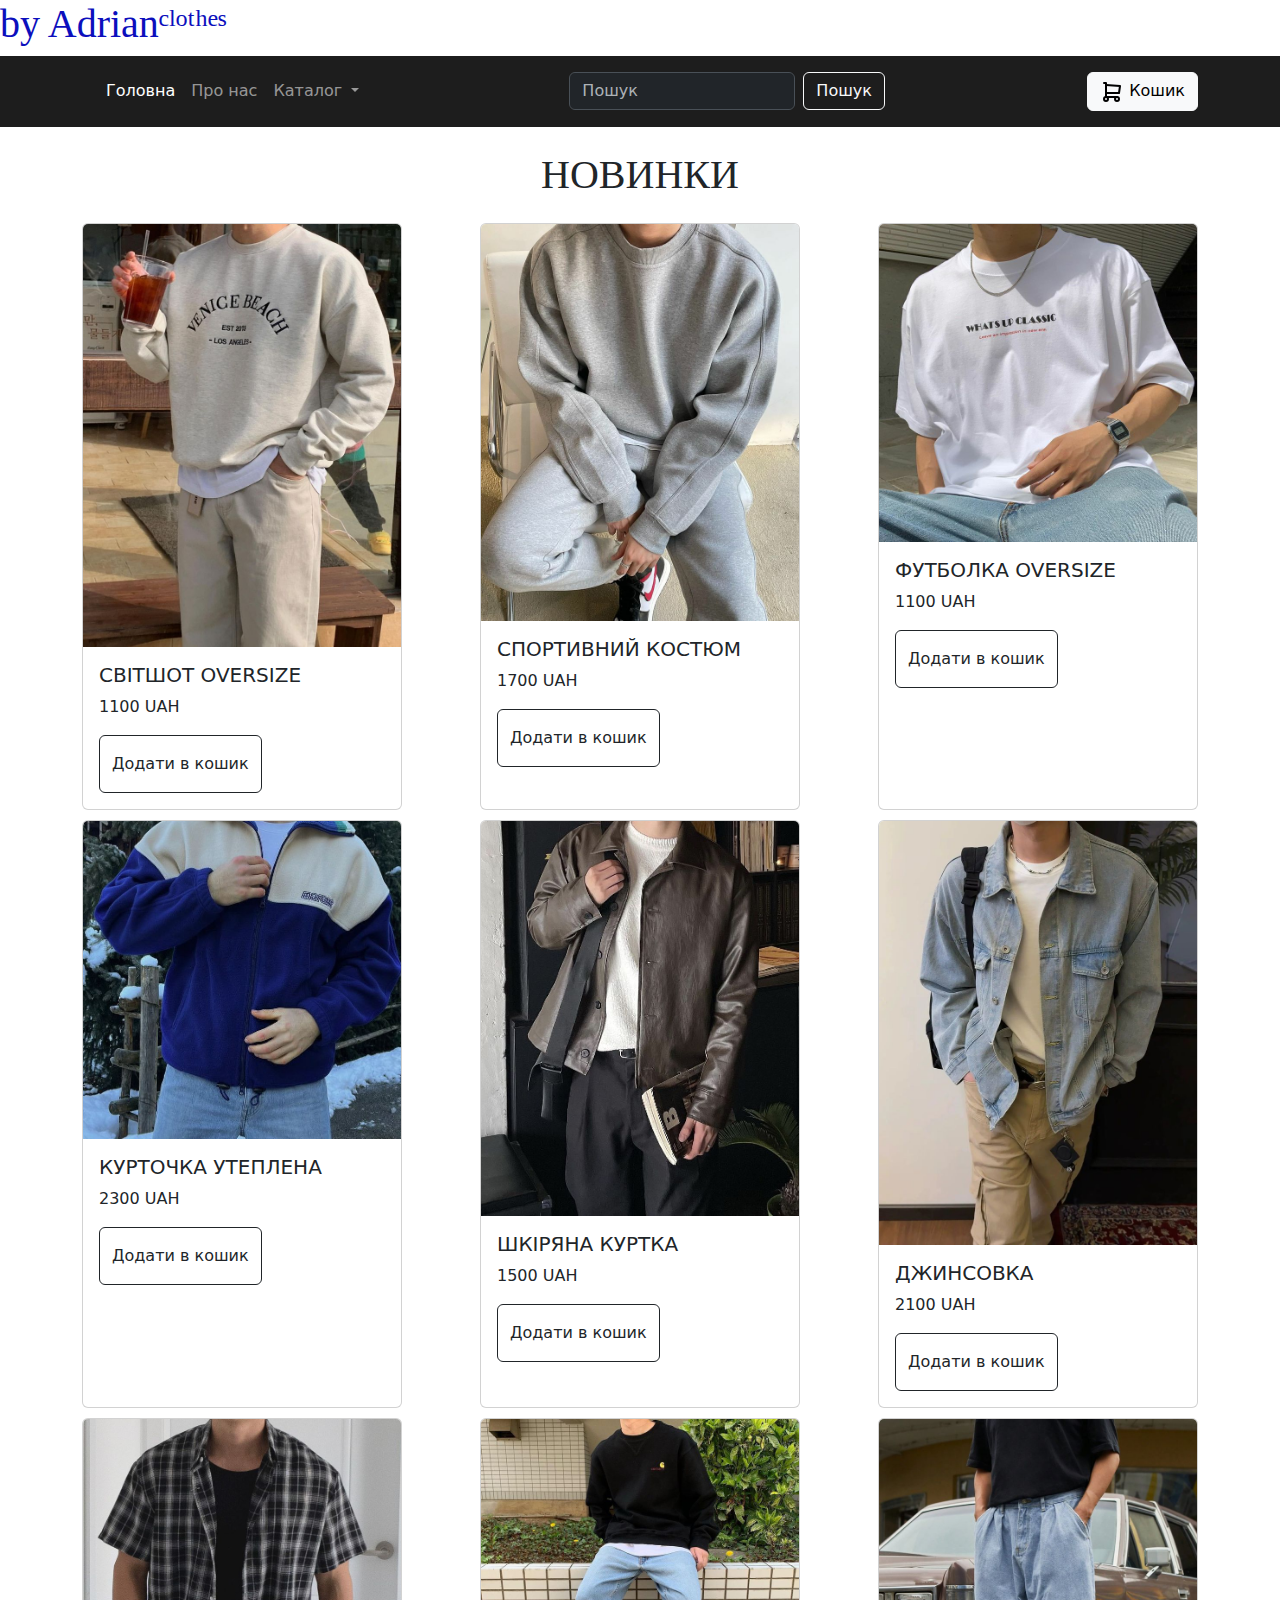
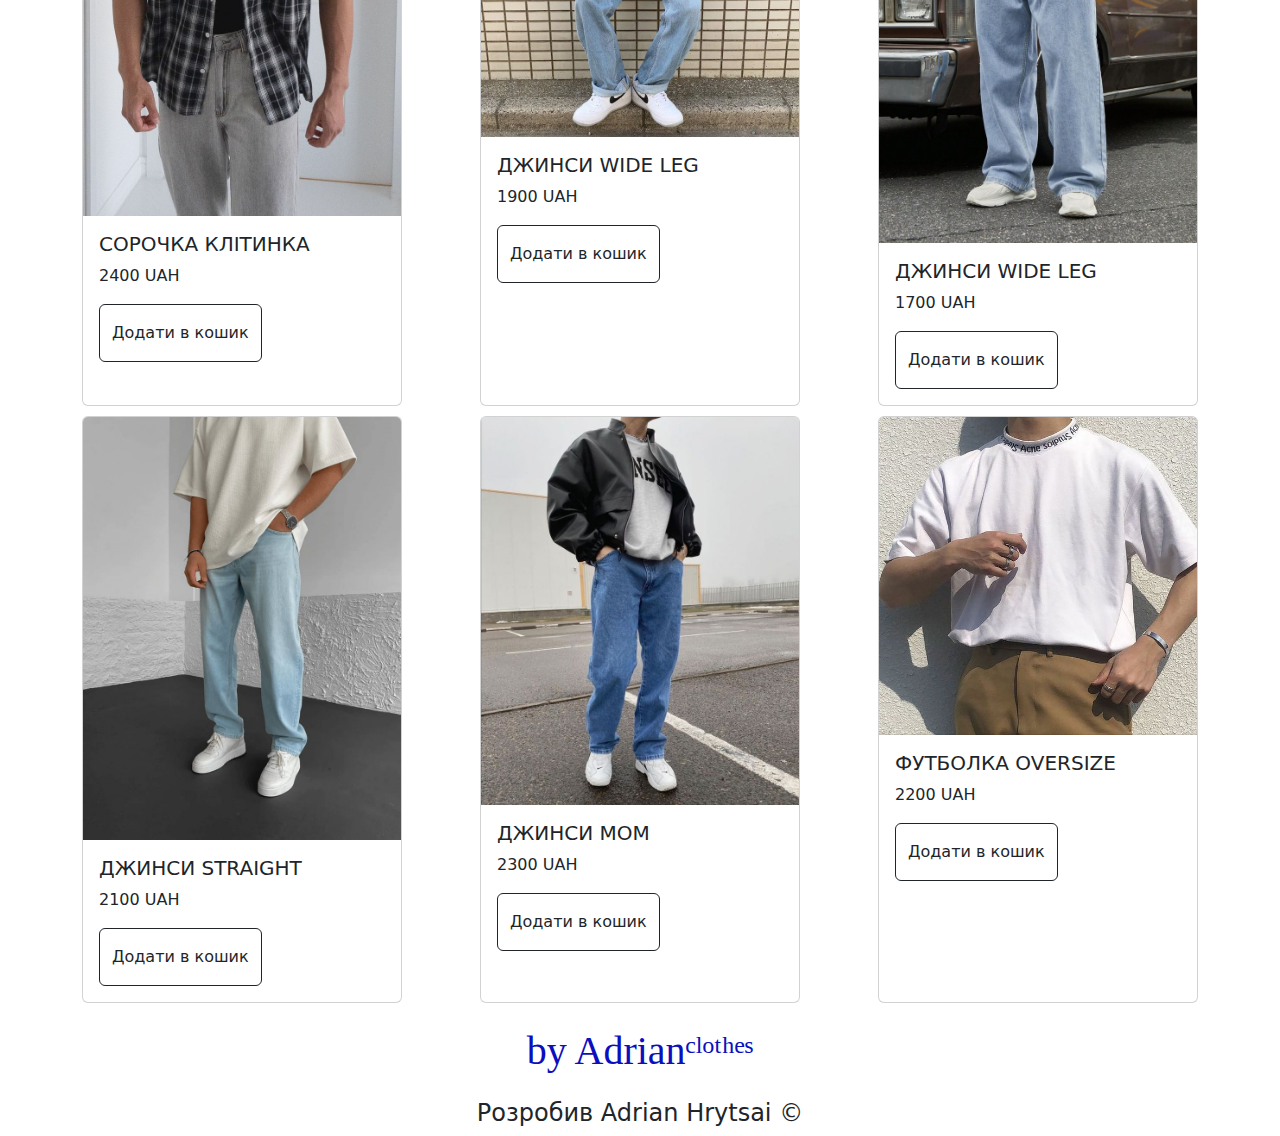
<file: index.html>
<!DOCTYPE html>
<html lang="uk">
<head>
    <meta charset="UTF-8">
    <meta name="viewport" content="width=device-width, initial-scale=1.0">
    <title>by Adrian</title>
    
    <link rel="preconnect" href="https://fonts.googleapis.com">
    <link rel="preconnect" href="https://fonts.gstatic.com" crossorigin>
    <link
        href="https://fonts.googleapis.com/css2?family=Ubuntu:ital,wght@0,300;0,400;0,500;0,700;1,300;1,400;1,500;1,700&display=swap"
        rel="stylesheet">

    <link href="https://cdn.jsdelivr.net/npm/bootstrap@5.3.3/dist/css/bootstrap.min.css" rel="stylesheet" integrity="sha384-QWTKZyjpPEjISv5WaRU9OFeRpok6YctnYmDr5pNlyT2bRjXh0JMhjY6hW+ALEwIH" crossorigin="anonymous">
    <link rel="stylesheet" href="CSS/style.css">
</head>

<body data-bs-theme="light" >
    <header class="">
      <h1>by Adrianᶜˡᵒᵗʰᵉˢ</h1>
        <nav data-bs-theme="dark"  class="navbar navbar-expand-lg my-nav" style="background: rgb(29, 29, 29)">
            <div class="container">
              <a class="navbar-brand" href="#">
              </a>
              <button class="navbar-toggler" type="button" data-bs-toggle="collapse" data-bs-target="#navbarSupportedContent" aria-controls="navbarSupportedContent" aria-expanded="false" aria-label="Toggle navigation">
                <span class="navbar-toggler-icon"></span>
              </button>
              <div class="collapse navbar-collapse" id="navbarSupportedContent">
                <ul class="navbar-nav me-auto mb-2 mb-lg-0">
                  <li class="nav-item">
                    <a class="nav-link active" aria-current="page" href="/">Головна</a>
                  </li>
                  <li class="nav-item">
                    <a class="nav-link" href="#">Про нас</a>
                  </li>
                  <li class="nav-item dropdown">
                    <a class="nav-link dropdown-toggle" href="#" role="button" data-bs-toggle="dropdown" aria-expanded="false">
                      Каталог
                    </a>
                    <ul class="dropdown-menu">
                      <li><a class="dropdown-item" href="#">Action</a></li>
                      <li><a class="dropdown-item" href="#">Another action</a></li>
                      <li><hr class="dropdown-divider"></li>
                      <li><a class="dropdown-item" href="#">Something else here</a></li>
                    </ul>
                  </li>
              
                </ul>
                <form class="d-flex" role="search" id="searchForm">
                  <input required class="form-control me-2" type="search" placeholder="Пошук" aria-label="Search">
                  <button class="btn btn-outline-light" type="submit">Пошук</button>
                </form>

                <a href="cart.html" class="btn btn-light ms-auto my-2">
                  <svg  xmlns="http://www.w3.org/2000/svg"  width="24"  height="24"  viewBox="0 0 24 24"  fill="none"  stroke="currentColor"  stroke-width="2"  stroke-linecap="round"  stroke-linejoin="round"  class="icon icon-tabler icons-tabler-outline icon-tabler-shopping-cart"><path stroke="none" d="M0 0h24v24H0z" fill="none"/><path d="M6 19m-2 0a2 2 0 1 0 4 0a2 2 0 1 0 -4 0" /><path d="M17 19m-2 0a2 2 0 1 0 4 0a2 2 0 1 0 -4 0" /><path d="M17 17h-11v-14h-2" /><path d="M6 5l14 1l-1 7h-13" /></svg>
                  Кошик</a>
              </div>
            </div>
          </nav>
    </header>
    <main class="container">
      <h1 class="text-center text-dark my-4" >НОВИНКИ</h1>

        <div class="products-list">
          
        </div>
      
    </main>
    <footer>
     <div class="container">
      <h1 class="text-center my-4">by Adrianᶜˡᵒᵗʰᵉˢ</h1>
      <h4 class="text-center my-2">Розробив Adrian Hrytsai &copy;</h4>
     </div>
    </footer>
   
    <script src="https://cdn.jsdelivr.net/npm/bootstrap@5.3.3/dist/js/bootstrap.bundle.min.js" integrity="sha384-YvpcrYf0tY3lHB60NNkmXc5s9fDVZLESaAA55NDzOxhy9GkcIdslK1eN7N6jIeHz" crossorigin="anonymous"></script>
    <script src="js/script.js"></script>
</body>

</html>
</file>
<file: CSS/style.css>
h1 {  
    color: rgb(12, 15, 189);   
    font-family: "Dancing Script", cursive; 
}
.text-card {  
    color: #000;  
    font-family: "Readex Pro";  
    font-size: 22px;  
    font-style: normal;  
    font-weight: 400;  
    line-height: 27.5px;  
}  
  
.price-card {  
    color: #000;  
    font-family: "Inter";  
    font-size: 18px;  
    font-style: normal;  
    font-weight: 400;  
    line-height: 21.6px;  
}  
  
.card-img {  
    width: 264px;  
    height: 290px;  
}
.products-list{
    display: flex;
    flex-wrap: wrap;
    gap: 10px;
    justify-content: space-between;
}

.card{
    transition: 0.5s linear;
}
</file>
